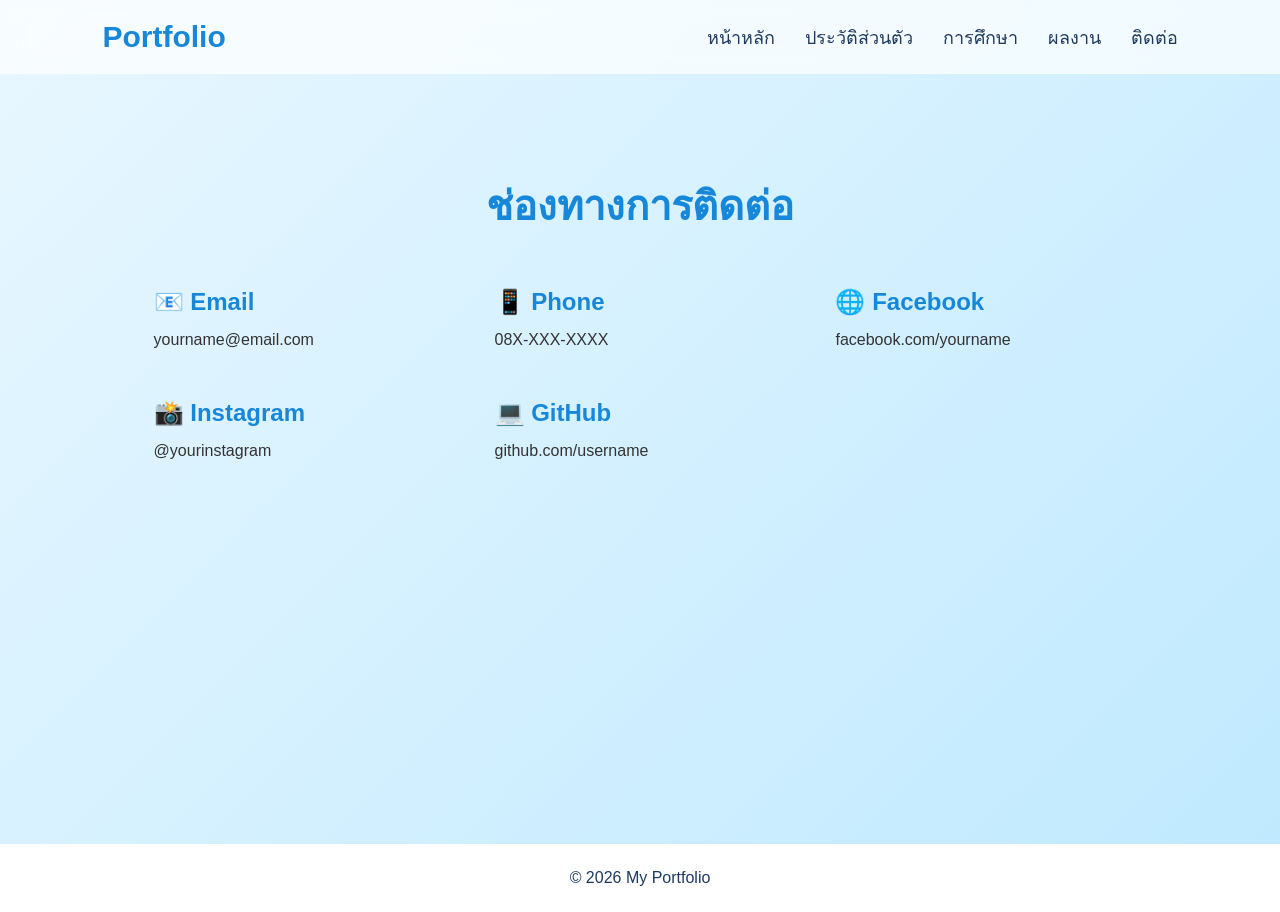
<file: contact.html>
<!DOCTYPE html>
<html lang="th">

<head>

<meta charset="UTF-8">

<meta name="viewport" content="width=device-width, initial-scale=1.0">

<title>ติดต่อ</title>

<link rel="stylesheet" href="css/style.css">

</head>


<body>


<!-- Navbar -->

<header>

<nav>

<div class="logo">
Portfolio
</div>


<ul>

<li><a href="index.html">หน้าหลัก</a></li>

<li><a href="profile.html">ประวัติส่วนตัว</a></li>

<li><a href="education.html">การศึกษา</a></li>

<li><a href="activities.html">ผลงาน</a></li>

<li><a href="contact.html">ติดต่อ</a></li>

</ul>

</nav>

</header>




<!-- Contact -->

<section class="contact">


<h1>
ช่องทางการติดต่อ
</h1>



<div class="contact-box">


<div class="contact-item">

<h2>
📧 Email
</h2>

<p>
yourname@email.com
</p>

</div>




<div class="contact-item">

<h2>
📱 Phone
</h2>

<p>
08X-XXX-XXXX
</p>

</div>




<div class="contact-item">

<h2>
🌐 Facebook
</h2>

<p>
facebook.com/yourname
</p>

</div>




<div class="contact-item">

<h2>
📸 Instagram
</h2>

<p>
@yourinstagram
</p>

</div>




<div class="contact-item">

<h2>
💻 GitHub
</h2>

<p>
github.com/username
</p>

</div>



</div>



</section>




<footer>

<p>
© 2026 My Portfolio
</p>

</footer>



</body>

</html>
</file>
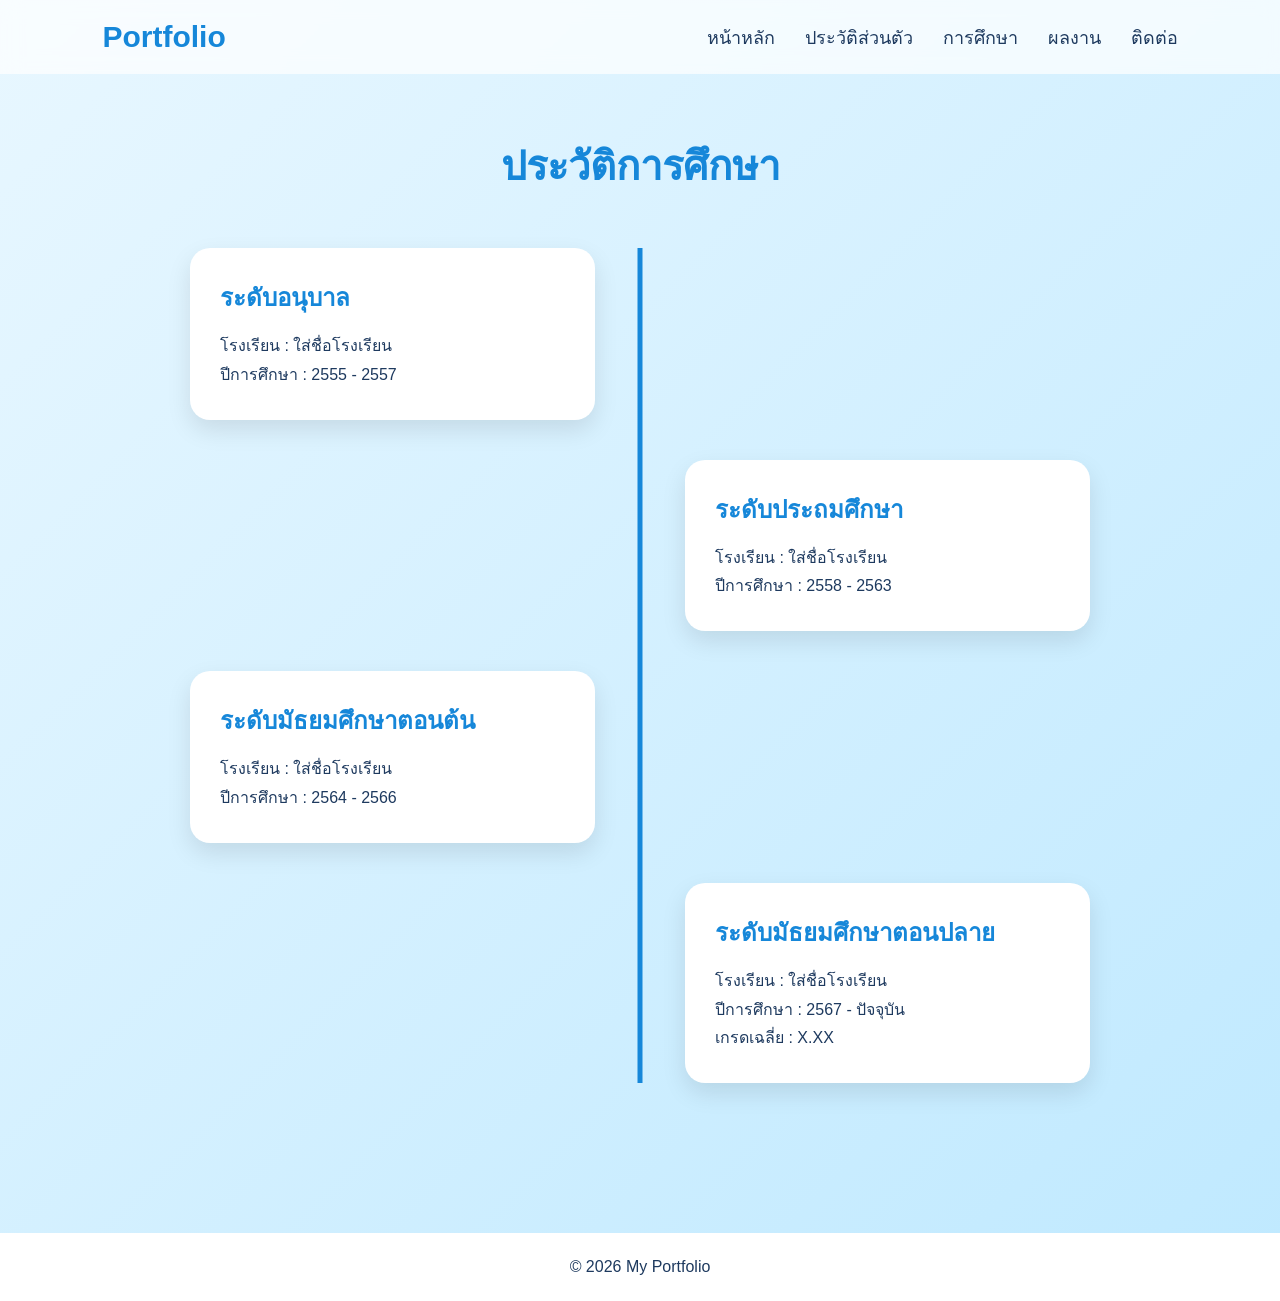
<file: education.html>
<!DOCTYPE html>
<html lang="th">

<head>

<meta charset="UTF-8">

<meta name="viewport" content="width=device-width, initial-scale=1.0">

<title>ประวัติการศึกษา</title>

<link rel="stylesheet" href="css/style.css">

</head>


<body>


<!-- Navbar -->

<header>

<nav>

<div class="logo">
Portfolio
</div>


<ul>

<li><a href="index.html">หน้าหลัก</a></li>

<li><a href="profile.html">ประวัติส่วนตัว</a></li>

<li><a href="education.html">การศึกษา</a></li>

<li><a href="activities.html">ผลงาน</a></li>

<li><a href="contact.html">ติดต่อ</a></li>

</ul>

</nav>

</header>



<!-- Education -->


<section class="education">


<h1>
ประวัติการศึกษา
</h1>



<div class="timeline">



<div class="edu-card">

<h2>
ระดับอนุบาล
</h2>

<p>
โรงเรียน : ใส่ชื่อโรงเรียน
</p>

<p>
ปีการศึกษา : 2555 - 2557
</p>

</div>




<div class="edu-card">

<h2>
ระดับประถมศึกษา
</h2>

<p>
โรงเรียน : ใส่ชื่อโรงเรียน
</p>

<p>
ปีการศึกษา : 2558 - 2563
</p>

</div>




<div class="edu-card">

<h2>
ระดับมัธยมศึกษาตอนต้น
</h2>

<p>
โรงเรียน : ใส่ชื่อโรงเรียน
</p>

<p>
ปีการศึกษา : 2564 - 2566
</p>

</div>





<div class="edu-card">

<h2>
ระดับมัธยมศึกษาตอนปลาย
</h2>

<p>
โรงเรียน : ใส่ชื่อโรงเรียน
</p>

<p>
ปีการศึกษา : 2567 - ปัจจุบัน
</p>


<p>
เกรดเฉลี่ย : X.XX
</p>

</div>



</div>


</section>




<footer>

<p>
© 2026 My Portfolio
</p>

</footer>



</body>

</html>
</file>
<file: css/style.css>
/* ===== Reset ===== */

*{
    margin:0;
    padding:0;
    box-sizing:border-box;
    font-family:'Arial', sans-serif;
}


body{

    background:linear-gradient(
        135deg,
        #e8f7ff,
        #bfe9ff
    );

    color:#1e3a5f;

}


/* ===== Navbar ===== */


header{

    position:sticky;

    top:0;

    z-index:1000;

}


nav{

    display:flex;

    justify-content:space-between;

    align-items:center;

    padding:20px 8%;

    background:rgba(255,255,255,0.7);

    backdrop-filter:blur(10px);

}



.logo{

    font-size:30px;

    font-weight:bold;

    color:#1687d9;

}



nav ul{

    display:flex;

    list-style:none;

    gap:30px;

}



nav ul li a{

    text-decoration:none;

    color:#1e3a5f;

    font-size:18px;

    transition:0.3s;

}



nav ul li a:hover{

    color:#1687d9;

}



/* ===== Home ===== */


.home{

    min-height:90vh;

    display:flex;

    align-items:center;

    justify-content:space-around;

    padding:50px 8%;

}



.home-text{

    max-width:600px;

}



.home-text h3{

    font-size:25px;

}



.home-text h1{

    font-size:55px;

    color:#1687d9;

    margin:10px 0;

}



.home-text h2{

    font-size:30px;

    margin-bottom:20px;

}



.home-text p{

    font-size:18px;

    line-height:1.8;

}



.buttons{

    margin-top:30px;

}



/* ===== Button ===== */


.btn{

    display:inline-block;

    padding:12px 30px;

    background:#1687d9;

    color:white;

    text-decoration:none;

    border-radius:30px;

    margin-right:15px;

    transition:.3s;

}



.btn:hover{

    transform:translateY(-5px);

    box-shadow:0 10px 20px rgba(0,0,0,.2);

}



.outline{

    background:white;

    color:#1687d9;

    border:2px solid #1687d9;

}



/* ===== Profile Image ===== */


.home-img img{

    width:350px;

    height:350px;

    object-fit:cover;

    border-radius:50%;

    border:8px solid white;

    box-shadow:

    0 0 30px rgba(22,135,217,.5);

    animation:float 4s infinite;

}



@keyframes float{


0%{

    transform:translateY(0);

}


50%{

    transform:translateY(-20px);

}


100%{

    transform:translateY(0);

}


}




/* ===== About ===== */


.about-preview{

    background:white;

    margin:50px 8%;

    padding:40px;

    border-radius:20px;

    text-align:center;

    box-shadow:0 10px 30px rgba(0,0,0,.1);

}



.about-preview h2{

    color:#1687d9;

    margin-bottom:20px;

}




/* ===== Footer ===== */


footer{

    text-align:center;

    padding:25px;

    background:white;

    margin-top:50px;

}



/* ===== Mobile ===== */


@media(max-width:800px){


nav{

    flex-direction:column;

}


nav ul{

    margin-top:20px;

    flex-wrap:wrap;

    justify-content:center;

}



.home{

    flex-direction:column-reverse;

    text-align:center;

}



.home-img img{

    width:250px;

    height:250px;

    margin-bottom:40px;

}



.home-text h1{

    font-size:40px;

}



}
/* ===== Profile Page ===== */


.profile{

    padding:60px 8%;

    text-align:center;

}



.profile h1{

    color:#1687d9;

    font-size:40px;

    margin-bottom:40px;

}



.profile-card{

    background:white;

    display:flex;

    align-items:center;

    justify-content:center;

    gap:50px;

    padding:40px;

    border-radius:25px;

    box-shadow:0 10px 30px rgba(0,0,0,.1);

}



.profile-card img{

    width:250px;

    height:250px;

    object-fit:cover;

    border-radius:50%;

}



.info{

    text-align:left;

    font-size:18px;

    line-height:2;

}



.info h2{

    color:#1687d9;

}



/* Skills */


.skills{

    padding:50px 15%;

}



.skills h1{

    text-align:center;

    color:#1687d9;

    margin-bottom:40px;

}



.skill{

    margin-bottom:25px;

}



.bar{

    height:15px;

    background:#ddd;

    border-radius:20px;

    overflow:hidden;

}



.bar span{

    display:block;

    height:100%;

    background:#1687d9;

    border-radius:20px;

}




@media(max-width:800px){


.profile-card{

    flex-direction:column;

}



.info{

    text-align:center;

}


}
/* ===== Education Page ===== */


.education{

    padding:60px 10%;

}



.education h1{

    text-align:center;

    color:#1687d9;

    font-size:40px;

    margin-bottom:50px;

}



.timeline{

    position:relative;

    max-width:900px;

    margin:auto;

}



.timeline::before{

    content:"";

    position:absolute;

    width:5px;

    background:#1687d9;

    top:0;

    bottom:0;

    left:50%;

    transform:translateX(-50%);

}



.edu-card{

    background:white;

    padding:30px;

    width:45%;

    border-radius:20px;

    margin-bottom:40px;

    box-shadow:0 10px 25px rgba(0,0,0,.1);

    position:relative;

}



.edu-card:nth-child(odd){

    margin-right:auto;

}



.edu-card:nth-child(even){

    margin-left:auto;

}



.edu-card h2{

    color:#1687d9;

    margin-bottom:15px;

}



.edu-card p{

    line-height:1.8;

}




@media(max-width:800px){


.timeline::before{

    left:10px;

}


.edu-card{

    width:90%;

    margin-left:40px!important;

}


}
/* ===== Activities Page ===== */


.activities{

    padding:60px 8%;

}



.activities h1{

    text-align:center;

    color:#1687d9;

    font-size:40px;

    margin-bottom:50px;

}




.cards{

    display:grid;

    grid-template-columns:repeat(3,1fr);

    gap:30px;

}




.card{

    background:white;

    border-radius:20px;

    overflow:hidden;

    box-shadow:0 10px 30px rgba(0,0,0,.1);

    transition:.3s;

}




.card:hover{

    transform:translateY(-10px);

}




.card img{

    width:100%;

    height:220px;

    object-fit:cover;

}




.card h2{

    color:#1687d9;

    padding:20px 20px 10px;

}



.card p{

    padding:0 20px;

    line-height:1.7;

}



.card a{

    display:inline-block;

    margin:20px;

    padding:10px 25px;

    background:#1687d9;

    color:white;

    border-radius:20px;

    text-decoration:none;

}



.card a:hover{

    background:#0969b5;

}




@media(max-width:900px){


.cards{

    grid-template-columns:1fr;

}


}
/* ===== Contact Page ===== */


.contact{

    padding:100px 12%;

    min-height:80vh;

}



.contact h1{

    text-align:center;

    color:#1687d9;

    font-size:40px;

    margin-bottom:50px;

}




.contact-box{

    display:grid;

    grid-template-columns:repeat(3,1fr);

    gap:50px;

    max-width:1100px;

    margin:auto;

}
}



.contact-item{

    background:white;

    padding:45px 35px;

    min-height:180px;

    border-radius:25px;

    text-align:center;

    box-shadow:0 15px 35px rgba(0,0,0,.12);

    transition:.3s;

}


.contact-item:hover{

    transform:translateY(-8px);

}



.contact-item h2{

    color:#1687d9;

    margin-bottom:15px;

}



.contact-item p{

    color:#333;

}



@media(max-width:900px){


.contact-box{

    grid-template-columns:1fr;

}


}
</file>
